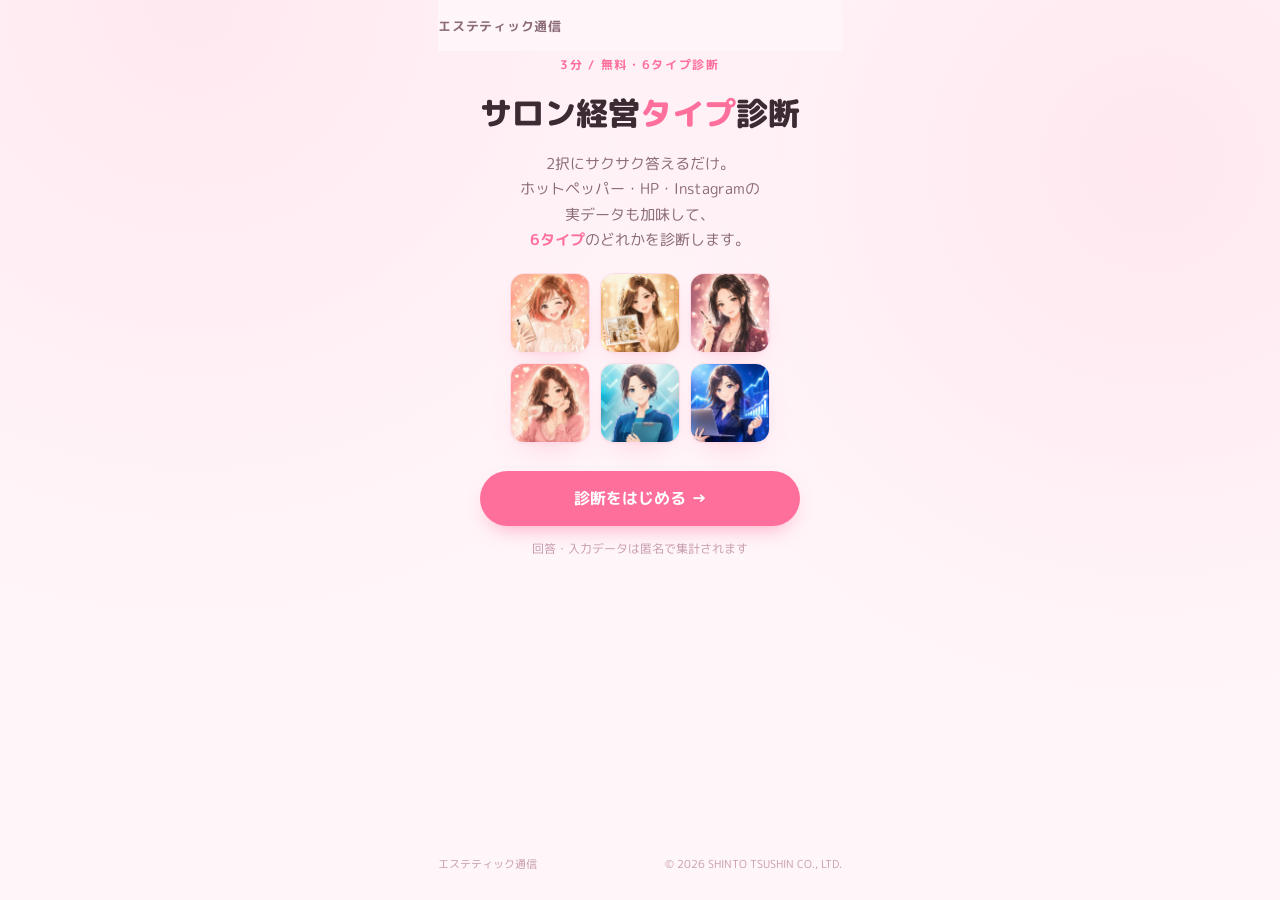
<file: index.html>
<!doctype html>
<html lang="ja">
<head>
<meta charset="UTF-8" />
<meta name="viewport" content="width=device-width, initial-scale=1, maximum-scale=1, viewport-fit=cover" />
<title>サロン経営タイプ診断 | エステティック通信</title>
<meta name="description" content="ホットペッパー・HP・Instagramの実データ＋8つの二択で、あなたのサロン経営タイプが6タイプの中からわかる無料診断。" />
<meta property="og:title" content="サロン経営タイプ診断｜エステティック通信" />
<meta property="og:description" content="実データ×性格診断でわかる、あなたのサロン経営タイプ6診断" />
<link rel="icon" href="data:image/svg+xml,<svg xmlns=%22http://www.w3.org/2000/svg%22 viewBox=%220 0 100 100%22><text y=%22.9em%22 font-size=%2290%22>🧭</text></svg>" />
<link rel="preconnect" href="https://fonts.googleapis.com" />
<link rel="preconnect" href="https://fonts.gstatic.com" crossorigin />
<link href="https://fonts.googleapis.com/css2?family=M+PLUS+Rounded+1c:wght@400;500;700;800&display=swap" rel="stylesheet" />
<link rel="stylesheet" href="style.css" />
</head>
<body>

<div class="app" id="app">

  <!-- ===== ヘッダー ===== -->
  <header class="topbar">
    <span class="brand">エステティック通信</span>
    <div class="progress-wrap" id="progressWrap" hidden>
      <div class="progress-track"><div class="progress-fill" id="progressFill"></div></div>
      <span class="progress-label" id="progressLabel">1 / 8</span>
    </div>
  </header>

  <main id="main">

    <!-- ===== SCREEN: LINE GATE ===== -->
    <section class="screen screen-gate" id="screen-gate" data-screen hidden>
      <div class="gate-icon" aria-hidden="true">🔒</div>
      <p class="eyebrow">友だち限定コンテンツ</p>
      <h1>この診断は<br>公式LINE<span class="accent-underline">友だち限定</span>です</h1>
      <p class="intro-lead">エステティック通信 公式LINEを友だち追加すると、<br>サロン経営タイプ診断がすぐに使えます。</p>
      <a class="btn btn-line btn-lg" id="gateLineBtn" href="#" target="_blank" rel="noopener">
        <svg width="20" height="20" viewBox="0 0 24 24" aria-hidden="true"><path fill="currentColor" d="M12 2C6.5 2 2 5.8 2 10.4c0 4.1 3.6 7.6 8.4 8.3.3.1.8.2.9.5.1.3.1.7 0 1l-.1.9c0 .3-.2 1.1 1 .6 1.2-.5 6.4-3.8 8.7-6.5C22.5 13.6 22 11.5 22 10.4 22 5.8 17.5 2 12 2z"/></svg>
        友だち追加してはじめる
      </a>
      <button class="btn btn-ghost btn-small" id="gateRecheckBtn" type="button">追加したので再確認する</button>
    </section>

    <!-- ===== SCREEN: INTRO ===== -->
    <section class="screen screen-intro" id="screen-intro" data-screen hidden>
      <p class="eyebrow">3分 / 無料・6タイプ診断</p>
      <h1>サロン経営<span class="accent-underline">タイプ</span>診断</h1>
      <p class="intro-lead">2択にサクサク答えるだけ。<br>ホットペッパー・HP・Instagramの<br>実データも加味して、<br><strong>6タイプ</strong>のどれかを診断します。</p>

      <div class="intro-mascots" aria-hidden="true">
        <span class="intro-mascot-tile" data-type-code="TC"><span class="intro-mascot-emoji">✨</span></span>
        <span class="intro-mascot-tile" data-type-code="BP"><span class="intro-mascot-emoji">🎬</span></span>
        <span class="intro-mascot-tile" data-type-code="AR"><span class="intro-mascot-emoji">🎨</span></span>
        <span class="intro-mascot-tile" data-type-code="HS"><span class="intro-mascot-emoji">🍵</span></span>
        <span class="intro-mascot-tile" data-type-code="ST"><span class="intro-mascot-emoji">📋</span></span>
        <span class="intro-mascot-tile" data-type-code="SL"><span class="intro-mascot-emoji">📈</span></span>
      </div>

      <button class="btn btn-primary btn-lg" id="startBtn" type="button">診断をはじめる →</button>
      <p class="intro-note">回答・入力データは匿名で集計されます</p>
    </section>

    <!-- ===== SCREEN: QUESTION ===== -->
    <section class="screen screen-question" id="screen-question" data-screen hidden>
      <p class="q-axis" id="qAxis">集客スタイル</p>
      <p class="q-hint">近い方をタップ</p>

      <div class="choice-stack">
        <button class="choice-card" id="choiceA" type="button">
          <span class="choice-emoji" id="choiceAEmoji"></span>
          <span class="choice-text" id="choiceAText"></span>
        </button>

        <div class="choice-vs">VS</div>

        <button class="choice-card" id="choiceB" type="button">
          <span class="choice-emoji" id="choiceBEmoji"></span>
          <span class="choice-text" id="choiceBText"></span>
        </button>
      </div>

      <button class="neutral-btn" id="choiceN" type="button">どちらも近い</button>
      <button class="btn btn-ghost" id="backBtn" type="button">← 前の質問</button>
    </section>

    <!-- ===== SCREEN: URL INPUT（任意・実データ分析） ===== -->
    <section class="screen screen-urlinput" id="screen-urlinput" data-screen hidden>
      <div class="url-icon" aria-hidden="true">📊</div>
      <p class="eyebrow">精度アップ（任意）</p>
      <h1>あなたのサロンの<br>情報を分析します</h1>
      <p class="intro-lead">URLを入力すると、実データを加味した<br>より精度の高いタイプ診断になります。</p>

      <form class="url-form" id="urlForm">
        <label class="url-field">
          <span class="url-field-label">🏠 自社ホームページ</span>
          <input type="url" id="hpUrlInput" inputmode="url" placeholder="https://example.com" autocomplete="off" />
        </label>
        <label class="url-field">
          <span class="url-field-label">💇 ホットペッパービューティー</span>
          <input type="url" id="hpbUrlInput" inputmode="url" placeholder="https://beauty.hotpepper.jp/slnH..." autocomplete="off" />
        </label>
        <label class="url-field">
          <span class="url-field-label">📷 Instagram</span>
          <input type="url" id="instaUrlInput" inputmode="url" placeholder="https://instagram.com/your_salon" autocomplete="off" />
        </label>
      </form>

      <button class="btn btn-primary btn-lg" id="analyzeBtn" type="button">分析してタイプを見る →</button>
      <button class="btn btn-ghost btn-small" id="skipUrlBtn" type="button">入力せずに結果を見る</button>
    </section>

    <!-- ===== SCREEN: LOADING ===== -->
    <section class="screen screen-loading" id="screen-loading" data-screen hidden>
      <div class="spinner" aria-hidden="true"></div>
      <p class="loading-text" id="loadingText">6タイプの中から診断中…</p>
    </section>

    <!-- ===== SCREEN: RESULT ===== -->
    <section class="screen screen-result" id="screen-result" data-screen hidden>

      <p class="eyebrow">あなたのサロンは</p>

      <div class="result-header">
        <div class="result-badge-ring" id="resultBadgeRing">
          <img class="result-mascot-img" id="resultMascotImg" alt="" hidden />
          <span class="result-mascot" id="resultMascot">🦉</span>
        </div>
        <span class="group-chip" id="groupChip">魅せる系｜新規開拓と拡散に強い</span>
        <span class="type-code" id="typeCode">TC</span>
        <h1 id="resultTitle">こだわり職人型</h1>
        <p class="result-catch" id="resultCatch">新規のお客様に、自分だけの特別な一品を届ける</p>
      </div>

      <div class="standout-chip" id="standoutChip">
        <span id="standoutEmoji">🧲</span>
        <span>いちばん際立つ個性：<b id="standoutLabel">新規開拓</b> <span id="standoutPct">78%</span></span>
      </div>

      <!-- タイプ概要（物語調） -->
      <div class="overview-card">
        <p class="card-heading">📖 このタイプについて</p>
        <div class="overview-text" id="overviewText"></div>
        <p class="quote-text" id="quoteText"></p>
      </div>

      <div class="strength-card">
        <p class="card-heading">🌟 あなたの強み</p>
        <div class="strength-list" id="strengthList"></div>
      </div>

      <div class="caution-card">
        <p class="card-heading">⚠️ 気をつけたいポイント</p>
        <div class="caution-list" id="cautionList"></div>
      </div>

      <!-- 実データ分析パネル -->
      <div class="data-panel" id="dataPanel" hidden>
        <p class="panel-heading">📡 WEB診断データ</p>
        <div class="data-grid" id="dataGrid"></div>
        <p class="data-disclaimer">※ 公開ページからの簡易自動分析です。取得できない項目もあります</p>
      </div>

      <!-- マーケティング診断パネル（SWOT / 3C / STP） -->
      <div class="marketing-panel" id="marketingPanel" hidden>
        <div class="mkt-score-row">
          <div class="mkt-score-ring" id="mktScoreRing">
            <div class="mkt-score-inner">
              <span class="mkt-score-value" id="mktScoreValue">72</span>
              <span class="mkt-score-unit">/100</span>
            </div>
          </div>
          <div class="mkt-score-copy">
            <p class="panel-heading" style="margin-bottom:4px">📊 デジタル接客力スコア</p>
            <p class="mkt-score-desc">口コミ・評価・発信力・メニュー構成から算出した、WEB上での接客力の目安です</p>
          </div>
        </div>

        <div class="mkt-keywords-block">
          <p class="mkt-subheading">🔎 よく見えるキーワード</p>
          <div class="kw-wrap" id="mktKeywords"></div>
        </div>

        <p class="mkt-subheading">🧭 SWOT分析</p>
        <div class="swot-radar-card">
          <canvas id="swotRadarChart" width="260" height="260" role="img" aria-label="SWOT分析レーダーチャート"></canvas>
          <div class="swot-comments">
            <div class="swot-comment swot-s"><span class="swot-comment-dot"></span><b>強み</b><span id="swotStrengthTop"></span></div>
            <div class="swot-comment swot-o"><span class="swot-comment-dot"></span><b>機会</b><span id="swotOpportunityTop"></span></div>
            <div class="swot-comment swot-w"><span class="swot-comment-dot"></span><b>弱み</b><span id="swotWeaknessTop"></span></div>
            <div class="swot-comment swot-t"><span class="swot-comment-dot"></span><b>脅威</b><span id="swotThreatTop"></span></div>
          </div>
        </div>

        <p class="mkt-subheading">🔺 3C分析</p>
        <div class="threec-row">
          <div class="threec-stat">
            <span class="threec-stat-icon">🏠</span>
            <p class="threec-stat-label">自社</p>
            <p class="threec-stat-comment" id="threeCCompanyTop"></p>
          </div>
          <div class="threec-stat">
            <span class="threec-stat-icon">🙋</span>
            <p class="threec-stat-label">顧客</p>
            <p class="threec-stat-comment" id="threeCCustomerTop"></p>
          </div>
          <div class="threec-stat">
            <span class="threec-stat-icon">🌏</span>
            <p class="threec-stat-label">市場</p>
            <p class="threec-stat-comment" id="threeCMarketTop"></p>
          </div>
        </div>

        <p class="mkt-subheading">🎯 STP（立ち位置）</p>
        <div class="stp-flow">
          <div class="stp-flow-step">
            <span class="stp-flow-tag">セグメント</span>
            <span class="stp-flow-value" id="stpSegment">—</span>
          </div>
          <span class="stp-flow-arrow">→</span>
          <div class="stp-flow-step">
            <span class="stp-flow-tag">ターゲット</span>
            <span class="stp-flow-value" id="stpTarget">—</span>
          </div>
          <span class="stp-flow-arrow">→</span>
          <div class="stp-flow-step stp-flow-step-final">
            <span class="stp-flow-tag">ポジショニング</span>
            <span class="stp-flow-value">立ち位置</span>
          </div>
        </div>
        <p class="stp-positioning" id="stpPositioning"></p>

        <p class="data-disclaimer">※ 取得できた自社データにもとづく簡易分析です。競合店舗・商圏人流等の外部データは含みません</p>
      </div>

      <div class="chart-card">
        <p class="panel-heading">🎯 4軸プロファイル（実測）</p>
        <canvas id="radarChart" width="320" height="320" role="img" aria-label="4軸の個性レーダーチャート"></canvas>
        <div class="axis-bars" id="axisBars"></div>
      </div>

      <div class="tip-card">
        <p class="card-heading">🌱 伸ばすとさらに強くなる視点</p>
        <p class="tip-text" id="tipText"></p>
      </div>

      <!-- 相性の良いタイプ -->
      <a class="compat-card" id="compatLink" href="?type=ST">
        <p class="card-heading">🤝 相性の良いタイプ</p>
        <div class="compat-row">
          <span class="compat-badge" id="compatBadge"><span id="compatMascot">📋</span></span>
          <div>
            <p class="compat-name" id="compatName">堅実オペレーター型</p>
            <p class="compat-catch" id="compatCatch">数字の裏付けで、一人でも堅実に運営する</p>
          </div>
          <span class="compat-arrow">→</span>
        </div>
      </a>

      <div class="cta-card">
        <p class="cta-eyebrow">診断結果を、実際の集客へ</p>
        <p class="cta-title">Salon Leadersで<br>集客を最大化する</p>
        <p class="cta-desc">HP制作・MEO・SNS・予約・競合分析。エステティック通信が開発した集客システムで、診断でわかった「伸びしろ」を仕組みで埋められます。</p>
        <a class="btn btn-primary btn-lg" id="slBtn" href="https://salon-leaders.co.jp/sl/" target="_blank" rel="noopener">
          🚀 Salon Leadersを見る
        </a>
        <p class="cta-note">無料相談あり・しつこい営業はいたしません</p>
      </div>

      <button class="btn btn-secondary btn-small" id="shareBtn" type="button">🔗 結果をコピーしてシェア</button>
      <button class="btn btn-ghost btn-small" id="retryBtn" type="button">もう一度診断する</button>
    </section>

  </main>

  <footer class="app-footer">
    <span>エステティック通信</span>
    <span>&copy; 2026 SHINTO TSUSHIN CO., LTD.</span>
  </footer>
</div>

<script charset="utf-8" src="https://static.line-scdn.net/liff/edge/2/sdk.js"></script>
<script src="script.js"></script>
</body>
</html>
</file>
<file: style.css>
/* ==========================================================
   サロン経営タイプ診断 — style.css（MBTI風・16タイプ版）
   ========================================================== */

:root {
  --bg: #fff6f9;
  --surface: #ffffff;
  --surface-raised: #ffffff;
  --ink: #3d2b34;
  --ink-soft: #8b6b78;
  --ink-faint: #c79bad;
  --line: #fbdce8;
  --line-strong: #f6b9d1;
  --accent: #ff6f9c;
  --accent-soft: #ffe6f0;
  --accent-2: #ff8fb8;
  --accent-2-soft: #fff0f6;
  --pole-a: #ff6f9c;
  --pole-b: #c48fd6;
  --line-brand: #06c755;
  --line-brand-dark: #05a648;
  --shadow: 0 1px 2px rgba(255, 111, 156, 0.08), 0 16px 32px -16px rgba(255, 111, 156, 0.35);
  --shadow-inset: inset 0 1px 0 rgba(255, 255, 255, 0.8);
  --radius-lg: 26px;
  --radius-md: 18px;
  --panel-bg: linear-gradient(165deg, #ffffff, #fff0f6 120%);
  --swot-s: #45b787; --swot-s-soft: #e2f7ee;
  --swot-w: #ff6f81; --swot-w-soft: #ffe7ea;
  --swot-o: #57a8e0; --swot-o-soft: #e5f3fc;
  --swot-t: #e5a83c; --swot-t-soft: #fdf1de;
}

@media (prefers-color-scheme: dark) {
  :root:not([data-theme="light"]) {
    --bg: #241820;
    --surface: #2e1e28;
    --surface-raised: #35222d;
    --ink: #ffe9f2;
    --ink-soft: #d9aec2;
    --ink-faint: #9c7488;
    --line: #472c3b;
    --line-strong: #5c3a4c;
    --accent: #ff85ab;
    --accent-soft: #3f2431;
    --accent-2: #ffa0c4;
    --accent-2-soft: #3a2530;
    --pole-a: #ff85ab;
    --pole-b: #cf9edb;
    --shadow: 0 1px 2px rgba(0, 0, 0, 0.4), 0 16px 32px -16px rgba(0, 0, 0, 0.65);
    --shadow-inset: inset 0 1px 0 rgba(255, 255, 255, 0.04);
    --panel-bg: linear-gradient(165deg, #35222d, #291b23 120%);
    --swot-s: #6fdba8; --swot-s-soft: #1f3a2c;
    --swot-w: #ff8f9c; --swot-w-soft: #3a2328;
    --swot-o: #7fc2ea; --swot-o-soft: #1c3140;
    --swot-t: #f0c265; --swot-t-soft: #3a2f1c;
  }
}

:root[data-theme="dark"] {
  --bg: #241820;
  --surface: #2e1e28;
  --surface-raised: #35222d;
  --ink: #ffe9f2;
  --ink-soft: #d9aec2;
  --ink-faint: #9c7488;
  --line: #472c3b;
  --line-strong: #5c3a4c;
  --accent: #ff85ab;
  --accent-soft: #3f2431;
  --accent-2: #ffa0c4;
  --accent-2-soft: #3a2530;
  --pole-a: #ff85ab;
  --pole-b: #cf9edb;
  --shadow: 0 1px 2px rgba(0, 0, 0, 0.4), 0 16px 32px -16px rgba(0, 0, 0, 0.65);
  --shadow-inset: inset 0 1px 0 rgba(255, 255, 255, 0.04);
  --panel-bg: linear-gradient(165deg, #35222d, #291b23 120%);
  --swot-s: #6fdba8; --swot-s-soft: #1f3a2c;
  --swot-w: #ff8f9c; --swot-w-soft: #3a2328;
  --swot-o: #7fc2ea; --swot-o-soft: #1c3140;
  --swot-t: #f0c265; --swot-t-soft: #3a2f1c;
}

* { box-sizing: border-box; }

[hidden] { display: none !important; }

html, body {
  margin: 0;
  background: var(--bg);
  color: var(--ink);
}

body {
  font-family: "M PLUS Rounded 1c", "Yu Gothic", "YuGothic", "Hiragino Kaku Gothic ProN", "Noto Sans JP", sans-serif;
  line-height: 1.7;
  -webkit-font-smoothing: antialiased;
  min-height: 100dvh;
  touch-action: manipulation;
  background-image: radial-gradient(circle at 15% 0%, color-mix(in srgb, var(--accent) 10%, transparent), transparent 45%),
    radial-gradient(circle at 90% 18%, color-mix(in srgb, var(--accent-2) 14%, transparent), transparent 40%);
  background-attachment: fixed;
}

h1, h2 {
  font-family: "M PLUS Rounded 1c", "Yu Gothic", "YuGothic", "Hiragino Kaku Gothic ProN", sans-serif;
  font-weight: 800;
  text-wrap: balance;
  margin: 0;
}

button { font-family: inherit; -webkit-tap-highlight-color: transparent; }

.app {
  max-width: 440px;
  margin: 0 auto;
  min-height: 100dvh;
  display: flex;
  flex-direction: column;
  padding: 0 18px;
}

/* ---------- Topbar ---------- */
.topbar {
  display: flex;
  align-items: center;
  justify-content: space-between;
  gap: 12px;
  padding: 16px 0 14px;
  position: sticky;
  top: 0;
  background: var(--bg);
  z-index: 10;
}

.brand {
  font-size: 12.5px;
  font-weight: 700;
  letter-spacing: 0.06em;
  color: var(--ink-soft);
}

.progress-wrap {
  display: flex;
  align-items: center;
  gap: 8px;
  flex: 1;
  max-width: 220px;
  margin-left: 16px;
}

.progress-track {
  flex: 1;
  height: 6px;
  background: var(--line);
  border-radius: 999px;
  overflow: hidden;
}

.progress-fill {
  height: 100%;
  width: 0%;
  background: var(--accent);
  border-radius: 999px;
  transition: width 0.35s ease;
}

.progress-label {
  font-size: 11px;
  color: var(--ink-faint);
  font-variant-numeric: tabular-nums;
  white-space: nowrap;
}

/* ---------- Main / screens ---------- */
main { flex: 1; display: flex; flex-direction: column; }

.screen {
  flex: 1;
  display: flex;
  flex-direction: column;
  align-items: center;
  text-align: center;
  padding: 4px 0 40px;
  animation: fadeUp 0.35s ease both;
}

@media (prefers-reduced-motion: reduce) {
  .screen { animation: none; }
}

@keyframes fadeUp {
  from { opacity: 0; transform: translateY(8px); }
  to { opacity: 1; transform: translateY(0); }
}

.eyebrow {
  font-size: 12px;
  letter-spacing: 0.14em;
  color: var(--accent);
  font-weight: 700;
  text-transform: uppercase;
  margin: 0 0 10px;
}

/* ---------- LINE Gate ---------- */
.gate-icon {
  font-size: 40px;
  width: 88px;
  height: 88px;
  display: flex;
  align-items: center;
  justify-content: center;
  background: var(--panel-bg);
  border: 1px solid var(--line);
  border-radius: 28px;
  box-shadow: var(--shadow), var(--shadow-inset);
  margin: 18px 0 10px;
}

.screen-gate h1 { font-size: 27px; line-height: 1.4; margin-top: 6px; }
.screen-gate .btn-line { margin-top: 8px; }
.screen-gate .btn-ghost { margin-top: 10px; }

/* ---------- Intro ---------- */

.screen-intro h1 {
  font-size: 32px;
  line-height: 1.35;
  color: var(--ink);
  margin-top: 6px;
}

.accent-underline { color: var(--accent); }

.intro-lead {
  color: var(--ink-soft);
  font-size: 15px;
  margin: 16px 0 20px;
}

.intro-lead strong { color: var(--accent); }

.intro-mascots {
  display: grid;
  grid-template-columns: repeat(3, 1fr);
  gap: 10px;
  width: 100%;
  max-width: 260px;
  margin: 0 auto 28px;
}

.intro-mascot-tile {
  font-size: 24px;
  background: var(--surface-raised);
  border: 1px solid var(--line);
  border-radius: 14px;
  aspect-ratio: 1;
  display: flex;
  align-items: center;
  justify-content: center;
  box-shadow: var(--shadow);
  overflow: hidden;
}

.intro-mascot-tile img {
  width: 100%;
  height: 100%;
  object-fit: cover;
  display: block;
}

.intro-note {
  margin-top: 14px;
  font-size: 11.5px;
  color: var(--ink-faint);
}

/* ---------- Buttons ---------- */
.btn {
  border: none;
  border-radius: 999px;
  font-weight: 700;
  cursor: pointer;
  display: inline-flex;
  align-items: center;
  justify-content: center;
  gap: 8px;
  transition: transform 0.15s ease, box-shadow 0.15s ease;
}

.btn:active { transform: scale(0.97); }

.btn-primary {
  background: var(--accent);
  color: #fff;
  box-shadow: 0 10px 22px -10px color-mix(in srgb, var(--accent) 70%, transparent);
}

.btn-lg {
  padding: 16px 30px;
  font-size: 16px;
  width: 100%;
  max-width: 320px;
}

.btn-ghost {
  background: transparent;
  color: var(--ink-faint);
  font-size: 13px;
  padding: 10px 14px;
}

.btn-secondary {
  background: var(--surface-raised);
  border: 1px solid var(--line-strong);
  color: var(--ink-soft);
  width: 100%;
  margin-bottom: 8px;
}

.btn-small { font-size: 12.5px; padding: 10px 14px; }

.btn-line {
  background: var(--line-brand);
  color: #fff;
  width: 100%;
  padding: 16px 22px;
  font-size: 16px;
  box-shadow: 0 10px 22px -10px rgba(6, 199, 85, 0.55);
}

.btn-line:active { background: var(--line-brand-dark); }

/* ---------- Question (MBTI風 二択カード) ---------- */
.q-axis {
  font-size: 12px;
  letter-spacing: 0.1em;
  color: var(--accent);
  font-weight: 700;
  margin: 18px 0 2px;
}

.q-hint {
  font-size: 12px;
  color: var(--ink-faint);
  margin: 0 0 22px;
}

.choice-stack {
  display: flex;
  flex-direction: column;
  align-items: center;
  width: 100%;
  gap: 4px;
}

.choice-card {
  width: 100%;
  background: var(--surface);
  border: 2px solid var(--line);
  border-radius: var(--radius-lg);
  box-shadow: var(--shadow);
  padding: 26px 22px;
  display: flex;
  flex-direction: column;
  align-items: center;
  gap: 12px;
  cursor: pointer;
  transition: border-color 0.15s ease, transform 0.15s ease, background 0.15s ease;
  text-align: center;
}

.choice-card:active { transform: scale(0.98); }

.choice-card:hover { border-color: var(--accent); }

.choice-card.selected {
  border-color: var(--accent);
  background: var(--accent-soft);
}

.choice-emoji { font-size: 34px; }

.choice-text {
  font-size: 15.5px;
  font-weight: 700;
  color: var(--ink);
  line-height: 1.55;
}

.choice-vs {
  font-family: "M PLUS Rounded 1c", "Yu Gothic", sans-serif;
  font-size: 12px;
  font-weight: 700;
  color: var(--ink-faint);
  background: var(--bg);
  border: 1px solid var(--line);
  border-radius: 50%;
  width: 30px;
  height: 30px;
  display: flex;
  align-items: center;
  justify-content: center;
  margin: -4px 0;
  z-index: 1;
}

.neutral-btn {
  margin-top: 18px;
  background: transparent;
  border: none;
  color: var(--ink-faint);
  font-size: 12.5px;
  text-decoration: underline;
  text-underline-offset: 3px;
  cursor: pointer;
  padding: 8px;
}

.neutral-btn.selected { color: var(--accent); font-weight: 700; }

/* ---------- URL入力（実データ分析） ---------- */
.url-icon {
  font-size: 34px;
  width: 76px;
  height: 76px;
  display: flex;
  align-items: center;
  justify-content: center;
  background: var(--panel-bg);
  border: 1px solid var(--line);
  border-radius: 24px;
  box-shadow: var(--shadow), var(--shadow-inset);
  margin: 12px 0 8px;
}

.screen-urlinput h1 { font-size: 25px; margin-top: 4px; }

.url-form {
  width: 100%;
  display: flex;
  flex-direction: column;
  gap: 12px;
  margin: 8px 0 22px;
}

.url-field {
  display: flex;
  flex-direction: column;
  gap: 6px;
  text-align: left;
}

.url-field-label {
  font-size: 12.5px;
  font-weight: 700;
  color: var(--ink-soft);
}

.url-field input {
  font-family: inherit;
  font-size: 14px;
  color: var(--ink);
  background: var(--surface);
  border: 1.5px solid var(--line);
  border-radius: 12px;
  padding: 13px 14px;
  outline: none;
  transition: border-color 0.15s ease;
}

.url-field input:focus { border-color: var(--accent); }
.url-field input::placeholder { color: var(--ink-faint); }

/* ---------- Loading ---------- */
.screen-loading { justify-content: center; gap: 18px; }

.spinner {
  width: 46px;
  height: 46px;
  border-radius: 50%;
  border: 4px solid var(--line);
  border-top-color: var(--accent);
  animation: spin 0.8s linear infinite;
}

@keyframes spin { to { transform: rotate(360deg); } }

.loading-text { color: var(--ink-soft); font-size: 14px; }

/* ---------- Result ---------- */
.screen-result {
  --result-accent: var(--accent);
  --result-soft: var(--accent-soft);
}

.result-header {
  display: flex;
  flex-direction: column;
  align-items: center;
  gap: 8px;
  margin-bottom: 14px;
}

.result-badge-ring {
  --ring-pct: 78%;
  width: 116px;
  height: 116px;
  border-radius: 50%;
  padding: 6px;
  margin-bottom: 6px;
  background: conic-gradient(var(--result-accent) var(--ring-pct), var(--line) 0);
  display: flex;
  align-items: center;
  justify-content: center;
  box-shadow: var(--shadow);
}

.group-chip {
  font-size: 11.5px;
  font-weight: 700;
  color: var(--result-accent);
  background: var(--result-soft);
  padding: 5px 14px;
  border-radius: 999px;
  letter-spacing: 0.02em;
}

.result-mascot {
  font-size: 46px;
  width: 100%;
  height: 100%;
  display: flex;
  align-items: center;
  justify-content: center;
  background: var(--panel-bg);
  border-radius: 50%;
  box-shadow: var(--shadow-inset);
}

.result-mascot-img {
  width: 100%;
  height: 100%;
  border-radius: 50%;
  object-fit: cover;
  background: var(--panel-bg);
}

.type-code {
  font-family: "M PLUS Rounded 1c", "Yu Gothic", sans-serif;
  font-weight: 700;
  font-size: 13px;
  letter-spacing: 0.14em;
  color: #fff;
  background: var(--result-accent);
  padding: 4px 12px;
  border-radius: 999px;
  margin-top: 4px;
}

.result-header h1 { font-size: 25px; color: var(--ink); margin-top: 4px; }

.result-catch {
  font-size: 13.5px;
  color: var(--ink-soft);
  max-width: 32ch;
  margin: 0;
}

.standout-chip {
  display: inline-flex;
  align-items: center;
  gap: 8px;
  background: var(--result-soft);
  border: 1px solid var(--line-strong);
  border-radius: 999px;
  padding: 8px 16px;
  font-size: 12.5px;
  color: var(--ink-soft);
  margin: 14px 0 20px;
}

.standout-chip b { color: var(--result-accent); }
#standoutPct { font-weight: 700; color: var(--result-accent); font-variant-numeric: tabular-nums; }

/* ---------- タイプ概要（物語調） ---------- */
.overview-card {
  width: 100%;
  background: var(--surface);
  border: 1px solid var(--line);
  border-radius: var(--radius-md);
  box-shadow: var(--shadow);
  padding: 20px 20px 18px;
  text-align: left;
  margin-bottom: 14px;
}

.overview-text p {
  font-size: 13.5px;
  color: var(--ink-soft);
  line-height: 1.85;
  margin: 0 0 12px;
}

.overview-text p:last-child { margin-bottom: 0; }

.quote-text {
  margin: 16px 0 0;
  padding: 12px 16px;
  border-left: 3px solid var(--result-accent);
  background: var(--result-soft);
  border-radius: 0 10px 10px 0;
  font-family: "M PLUS Rounded 1c", "Yu Gothic", sans-serif;
  font-size: 13.5px;
  color: var(--ink);
  font-weight: 700;
}

/* ---------- 気をつけたいポイント ---------- */
.caution-card {
  width: 100%;
  background: var(--surface);
  border: 1px solid var(--line);
  border-radius: var(--radius-md);
  box-shadow: var(--shadow);
  padding: 18px 20px;
  text-align: left;
  margin-bottom: 14px;
}

.caution-list { display: flex; flex-direction: column; gap: 10px; }

.caution-row {
  display: flex;
  align-items: flex-start;
  gap: 10px;
  font-size: 13px;
  color: var(--ink-soft);
  line-height: 1.6;
}

.caution-emoji { color: var(--accent-2); font-weight: 700; flex-shrink: 0; }

/* ---------- 相性の良いタイプ ---------- */
.compat-card {
  display: block;
  width: 100%;
  background: var(--surface);
  border: 1px solid var(--line);
  border-radius: var(--radius-md);
  box-shadow: var(--shadow);
  padding: 18px 20px;
  text-align: left;
  margin-bottom: 16px;
  text-decoration: none;
  color: inherit;
}

.compat-row {
  display: flex;
  align-items: center;
  gap: 14px;
  margin-top: 4px;
}

.compat-badge {
  width: 48px;
  height: 48px;
  border-radius: 16px;
  display: flex;
  align-items: center;
  justify-content: center;
  font-size: 24px;
  flex-shrink: 0;
  box-shadow: var(--shadow-inset);
}

.compat-name { font-size: 14.5px; font-weight: 700; color: var(--ink); margin: 0 0 2px; }
.compat-catch { font-size: 12px; color: var(--ink-faint); margin: 0; }
.compat-arrow { margin-left: auto; color: var(--ink-faint); font-size: 16px; }

.panel-heading {
  font-size: 12px;
  font-weight: 700;
  letter-spacing: 0.06em;
  color: var(--ink-faint);
  margin: 0 0 14px;
  text-align: left;
}

/* ---------- 実データ分析パネル ---------- */
.data-panel {
  width: 100%;
  background: var(--panel-bg);
  border: 1px solid var(--line);
  border-radius: var(--radius-lg);
  box-shadow: var(--shadow), var(--shadow-inset);
  padding: 18px 18px 16px;
  margin-bottom: 16px;
  text-align: left;
}

.data-grid {
  display: grid;
  grid-template-columns: repeat(2, 1fr);
  gap: 10px;
}

.data-tile {
  display: flex;
  flex-direction: column;
  align-items: flex-start;
  gap: 3px;
  background: var(--surface-raised);
  border: 1px solid var(--line);
  border-radius: 12px;
  padding: 12px 14px;
}

.data-tile-emoji { font-size: 16px; }

.data-tile-value {
  font-size: 18px;
  font-weight: 700;
  color: var(--ink);
  font-variant-numeric: tabular-nums;
}

.data-tile-empty { color: var(--ink-faint); }

.data-tile-label { font-size: 10.5px; color: var(--ink-faint); }

.data-disclaimer {
  font-size: 10.5px;
  color: var(--ink-faint);
  margin: 12px 0 0;
}

/* ---------- マーケティング診断パネル（SWOT / 3C / STP） ---------- */
.marketing-panel {
  width: 100%;
  background: var(--panel-bg);
  border: 1px solid var(--line);
  border-radius: var(--radius-lg);
  box-shadow: var(--shadow), var(--shadow-inset);
  padding: 20px 18px 18px;
  margin-bottom: 16px;
  text-align: left;
}

.mkt-score-row {
  display: flex;
  align-items: center;
  gap: 16px;
  margin-bottom: 20px;
}

.mkt-score-ring {
  --ring-pct: 72%;
  width: 76px;
  height: 76px;
  border-radius: 50%;
  padding: 5px;
  flex-shrink: 0;
  background: conic-gradient(var(--result-accent, var(--accent)) var(--ring-pct), var(--line) 0);
}

.mkt-score-inner {
  width: 100%;
  height: 100%;
  border-radius: 50%;
  background: var(--surface-raised);
  display: flex;
  flex-direction: column;
  align-items: center;
  justify-content: center;
  box-shadow: var(--shadow-inset);
}

.mkt-score-value { font-size: 20px; font-weight: 700; color: var(--ink); font-variant-numeric: tabular-nums; line-height: 1; }
.mkt-score-unit { font-size: 9.5px; color: var(--ink-faint); }

.mkt-score-desc { font-size: 11.5px; color: var(--ink-faint); margin: 0; line-height: 1.6; }

.mkt-subheading {
  font-size: 12.5px;
  font-weight: 700;
  color: var(--ink);
  margin: 18px 0 10px;
}

.mkt-keywords-block .mkt-subheading { margin-top: 0; }

.kw-wrap { display: flex; flex-wrap: wrap; gap: 8px; }

.kw-chip {
  background: var(--result-soft, var(--accent-soft));
  color: var(--result-accent, var(--accent));
  border-radius: 999px;
  padding: 5px 12px;
  font-weight: 700;
}

.kw-empty { font-size: 12px; color: var(--ink-faint); }

/* ---------- SWOTレーダー ---------- */
.swot-radar-card {
  background: var(--surface-raised);
  border: 1px solid var(--line);
  border-radius: 16px;
  padding: 14px 12px 16px;
  display: flex;
  flex-direction: column;
  align-items: center;
}

#swotRadarChart { max-width: 220px; width: 100%; height: auto; }

.swot-comments {
  display: grid;
  grid-template-columns: 1fr 1fr;
  gap: 8px;
  width: 100%;
  margin-top: 14px;
}

.swot-comment {
  display: flex;
  align-items: baseline;
  gap: 6px;
  font-size: 11.5px;
  line-height: 1.5;
  color: var(--ink-soft);
  background: var(--bg);
  border-radius: 10px;
  padding: 8px 10px;
}

.swot-comment-dot {
  width: 8px;
  height: 8px;
  border-radius: 50%;
  flex-shrink: 0;
  margin-top: 3px;
}

.swot-comment b { font-size: 10.5px; flex-shrink: 0; }

.swot-s .swot-comment-dot, .swot-s b { background: var(--swot-s); color: var(--swot-s); }
.swot-w .swot-comment-dot, .swot-w b { background: var(--swot-w); color: var(--swot-w); }
.swot-o .swot-comment-dot, .swot-o b { background: var(--swot-o); color: var(--swot-o); }
.swot-t .swot-comment-dot, .swot-t b { background: var(--swot-t); color: var(--swot-t); }

/* ---------- 3C（アイコン＋一言） ---------- */
.threec-row {
  display: grid;
  grid-template-columns: repeat(3, 1fr);
  gap: 8px;
}

.threec-stat {
  background: var(--surface-raised);
  border: 1px solid var(--line);
  border-radius: 14px;
  padding: 14px 10px;
  text-align: center;
}

.threec-stat-icon { font-size: 20px; display: block; margin-bottom: 4px; }
.threec-stat-label { font-size: 10.5px; font-weight: 700; color: var(--ink-faint); margin: 0 0 4px; }
.threec-stat-comment { font-size: 11px; color: var(--ink); font-weight: 700; line-height: 1.4; margin: 0; }

/* ---------- STPフロー ---------- */
.stp-flow {
  display: flex;
  align-items: center;
  gap: 6px;
  margin-bottom: 10px;
}

.stp-flow-step {
  flex: 1;
  background: var(--result-soft, var(--accent-soft));
  border-radius: 12px;
  padding: 10px 8px;
  text-align: center;
  min-width: 0;
}

.stp-flow-step-final {
  background: var(--result-accent, var(--accent));
}

.stp-flow-tag {
  display: block;
  font-size: 9.5px;
  font-weight: 700;
  color: var(--result-accent, var(--accent));
  margin-bottom: 3px;
}

.stp-flow-step-final .stp-flow-tag { color: rgba(255, 255, 255, 0.85); }

.stp-flow-value {
  display: block;
  font-size: 11px;
  font-weight: 700;
  color: var(--ink);
  line-height: 1.35;
  overflow-wrap: break-word;
}

.stp-flow-step-final .stp-flow-value { color: #fff; }

.stp-flow-arrow { color: var(--ink-faint); font-size: 13px; flex-shrink: 0; }

.stp-positioning {
  font-size: 12.5px;
  color: var(--ink);
  font-weight: 700;
  line-height: 1.65;
  margin: 0;
}

.chart-card {
  background: var(--panel-bg);
  border: 1px solid var(--line);
  border-radius: var(--radius-lg);
  box-shadow: var(--shadow), var(--shadow-inset);
  padding: 18px 16px 20px;
  width: 100%;
  margin-bottom: 16px;
}

#radarChart { max-width: 100%; height: auto; }

.axis-bars {
  display: flex;
  flex-direction: column;
  gap: 12px;
  margin-top: 16px;
  text-align: left;
}

.axis-bar-label {
  display: flex;
  justify-content: space-between;
  font-size: 11.5px;
  color: var(--ink-soft);
  margin-bottom: 5px;
}

.axis-bar-label b { color: var(--ink); font-variant-numeric: tabular-nums; }

.axis-bar-track {
  display: flex;
  height: 10px;
  border-radius: 999px;
  overflow: hidden;
  background: var(--line);
}

.axis-bar-fill-a { background: var(--pole-a); height: 100%; }
.axis-bar-fill-b { background: var(--pole-b); height: 100%; }

.strength-card, .tip-card {
  width: 100%;
  background: var(--surface);
  border: 1px solid var(--line);
  border-radius: var(--radius-md);
  box-shadow: var(--shadow);
  padding: 18px 20px;
  text-align: left;
  margin-bottom: 14px;
}

.card-heading {
  font-size: 12.5px;
  font-weight: 700;
  color: var(--ink-faint);
  margin: 0 0 12px;
}

.strength-list { display: flex; flex-direction: column; gap: 10px; }

.strength-row {
  display: flex;
  align-items: center;
  gap: 10px;
  font-size: 13.5px;
  font-weight: 700;
  color: var(--ink);
}

.strength-emoji { font-size: 18px; flex-shrink: 0; }

.tip-text { font-size: 13.5px; color: var(--ink-soft); margin: 0; line-height: 1.7; }

.cta-card {
  width: 100%;
  background: linear-gradient(160deg, var(--accent-soft), var(--surface) 65%);
  border: 1px solid var(--line-strong);
  border-radius: var(--radius-lg);
  padding: 26px 22px 22px;
  box-shadow: var(--shadow);
  margin: 10px 0 14px;
}

.cta-eyebrow {
  font-size: 11.5px;
  font-weight: 700;
  letter-spacing: 0.08em;
  color: var(--accent);
  text-transform: uppercase;
  margin: 0 0 6px;
}

.cta-title {
  font-size: 18px;
  font-weight: 700;
  line-height: 1.5;
  color: var(--ink);
  margin: 0 0 10px;
}

.cta-desc {
  font-size: 12.5px;
  color: var(--ink-soft);
  line-height: 1.7;
  margin: 0 0 18px;
}

.cta-note {
  font-size: 11px;
  color: var(--ink-faint);
  margin: 10px 0 0;
}

/* ---------- Footer ---------- */
.app-footer {
  display: flex;
  justify-content: space-between;
  font-size: 10.5px;
  color: var(--ink-faint);
  padding: 18px 0 26px;
}

@media (max-width: 380px) {
  .screen-intro h1 { font-size: 27px; }
  .choice-card { padding: 22px 16px; }
  .choice-emoji { font-size: 28px; }
  .choice-text { font-size: 14.5px; }
}
</file>
